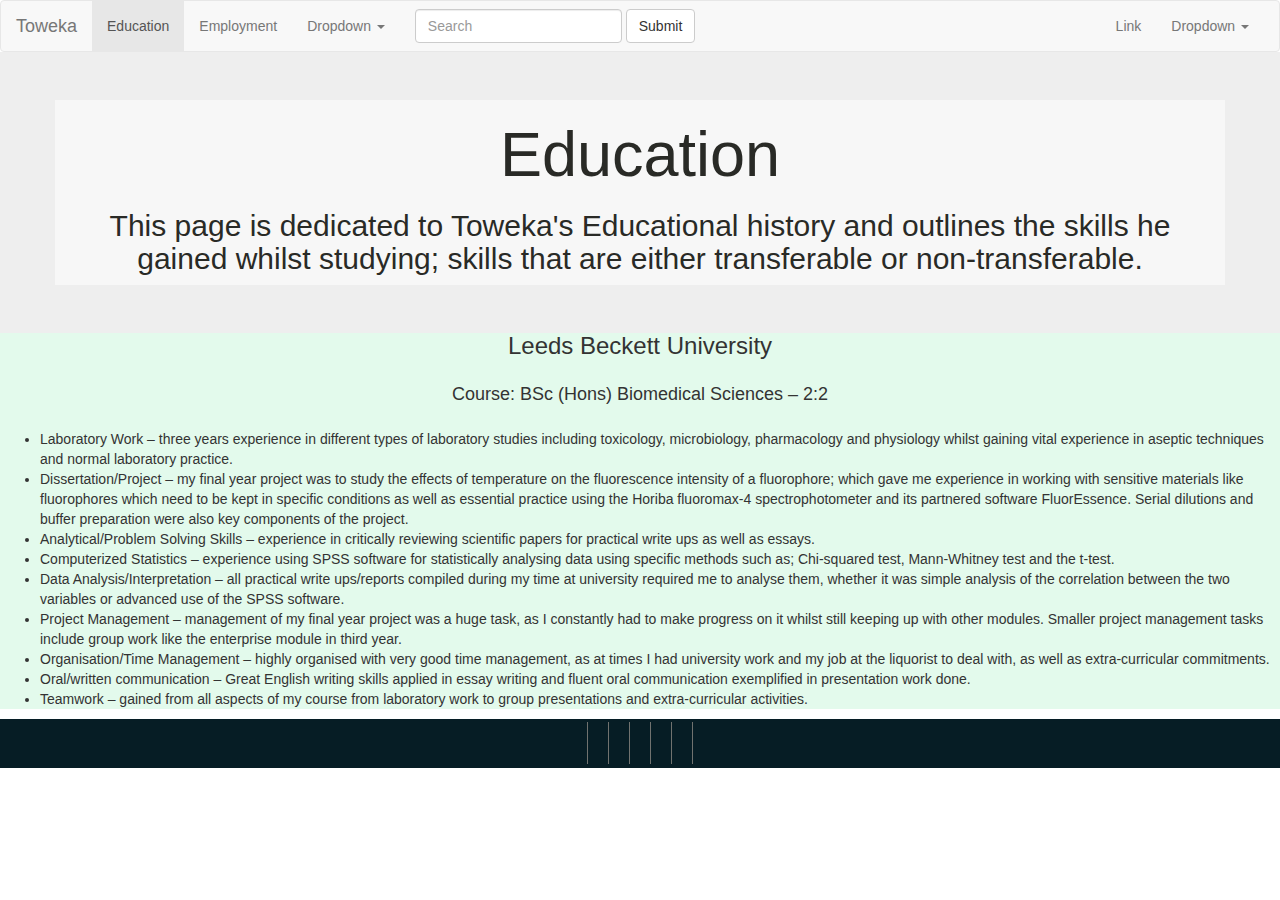
<file: education.html>
<!DOCTYPE html>
<html lang="en">
  <head>
    <meta charset="utf-8">
    <meta http-equiv="X-UA-Compatible" content="IE=edge">
    <meta name="viewport" content="width=device-width, initial-scale=1">
    <title>Toweka's Sparta Profile</title>
    <link href="css/bootstrap.min.css" rel="stylesheet">
    <link rel="stylesheet" href="css/style.css">
  </head>
  <body>

    <nav class="navbar navbar-default">
      <div class="container-fluid">
        <!-- Brand and toggle get grouped for better mobile display -->
        <div class="navbar-header">
          <button type="button" class="navbar-toggle collapsed" data-toggle="collapse" data-target="#bs-example-navbar-collapse-1" aria-expanded="false">
            <span class="sr-only">Toggle navigation</span>
            <span class="icon-bar"></span>
            <span class="icon-bar"></span>
            <span class="icon-bar"></span>
          </button>
          <a class="navbar-brand" href="index.html">Toweka</a>
        </div>

        <!-- Collect the nav links, forms, and other content for toggling -->
        <div class="collapse navbar-collapse" id="bs-example-navbar-collapse-1">
          <ul class="nav navbar-nav">
            <li class="active"><a href="education.html">Education<span class="sr-only">(current)</span></a></li>
            <li><a href="employment.html">Employment</a></li>
            <li class="dropdown">
              <a href="#" class="dropdown-toggle" data-toggle="dropdown" role="button" aria-haspopup="true" aria-expanded="false">Dropdown <span class="caret"></span></a>
              <ul class="dropdown-menu">
                <li><a href="#">Action</a></li>
                <li><a href="#">Another action</a></li>
                <li><a href="#">Something else here</a></li>
                <li role="separator" class="divider"></li>
                <li><a href="#">Separated link</a></li>
                <li role="separator" class="divider"></li>
                <li><a href="#">One more separated link</a></li>
              </ul>
            </li>
          </ul>
          <form class="navbar-form navbar-left">
            <div class="form-group">
              <input type="text" class="form-control" placeholder="Search">
            </div>
            <button type="submit" class="btn btn-default">Submit</button>
          </form>
          <ul class="nav navbar-nav navbar-right">
            <li><a href="#">Link</a></li>
            <li class="dropdown">
              <a href="#" class="dropdown-toggle" data-toggle="dropdown" role="button" aria-haspopup="true" aria-expanded="false">Dropdown <span class="caret"></span></a>
              <ul class="dropdown-menu">
                <li><a href="#">Action</a></li>
                <li><a href="#">Another action</a></li>
                <li><a href="#">Something else here</a></li>
                <li role="separator" class="divider"></li>
                <li><a href="#">Separated link</a></li>
              </ul>
            </li>
          </ul>
        </div><!-- /.navbar-collapse -->
      </div><!-- /.container-fluid -->
    </nav>

    <div class="jumbotron jt-image-2">
      <div class="container jt-text">
        <h1 class="text-center text-header">Education</h1>
        <h2 class="text-center">This page is dedicated to Toweka's Educational history and outlines the skills he gained whilst studying; skills that are either transferable or non-transferable.</h2>
      </div>
    </div>

    <div class="education background-3">
      <h3 class="text-center">Leeds Beckett University</h3>
      <h4 class="text-center">Course: BSc (Hons) Biomedical Sciences – 2:2</h4>
      <ul>
        <li>Laboratory Work – three years experience in different types of laboratory studies including toxicology, microbiology, pharmacology and physiology whilst gaining vital experience in aseptic techniques and normal laboratory practice.</li>
        <li>Dissertation/Project – my final year project was to study the effects of temperature on the fluorescence intensity of a fluorophore; which gave me experience in working with sensitive materials like fluorophores which need to be kept in specific conditions as well as essential practice using the Horiba fluoromax-4 spectrophotometer and its partnered software FluorEssence. Serial dilutions and buffer preparation were also key components of the project.</li>
        <li>Analytical/Problem Solving Skills – experience in critically reviewing scientific papers for practical write ups as well as essays.</li>
        <li>Computerized Statistics – experience using SPSS software for statistically analysing data using specific methods such as; Chi-squared test, Mann-Whitney test and the t-test.</li>
        <li>Data Analysis/Interpretation – all practical write ups/reports compiled during my time at university required me to analyse them, whether it was simple analysis of the correlation between the two variables or advanced use of the SPSS software.</li>
        <li>Project Management – management of my final year project was a huge task, as I constantly had to make progress on it whilst still keeping up with other modules. Smaller project management tasks include group work like the enterprise module in third year.</li>
        <li>Organisation/Time Management – highly organised with very good time management, as at times I had university work and my job at the liquorist to deal with, as well as extra-curricular commitments.</li>
        <li>Oral/written communication – Great English writing skills applied in essay writing and fluent oral communication exemplified in presentation work done.</li>
        <li>Teamwork – gained from all aspects of my course from laboratory work to group presentations and extra-curricular activities.</li>
      </ul>
    </div>

    <footer class="footer">
      <div class="container text-center">
        <a href="https://www.facebook.com/toweka.malcolm" target="_blank"><i class="fa fa-facebook"></i></a>
        <a href="https://www.twitter.com" target="_blank"><i class="fa fa-twitter"></i></a>
        <a href="https://www.linkedin.com/in/toweka-malcolm-386191161" target="_blank"><i class="fa fa-linkedin"></i></a>
        <a href="https://github.com/toweka" target="_blank"><i class="fa fa-github"></i></a>
        <a href="#"><i class="fa fa-skype"></i></a>
      </div>
    </footer>

    <script src="https://ajax.googleapis.com/ajax/libs/jquery/1.12.4/jquery.min.js"></script>

    <script src="js/bootstrap.min.js"></script>
  </body>
</html>
</file>
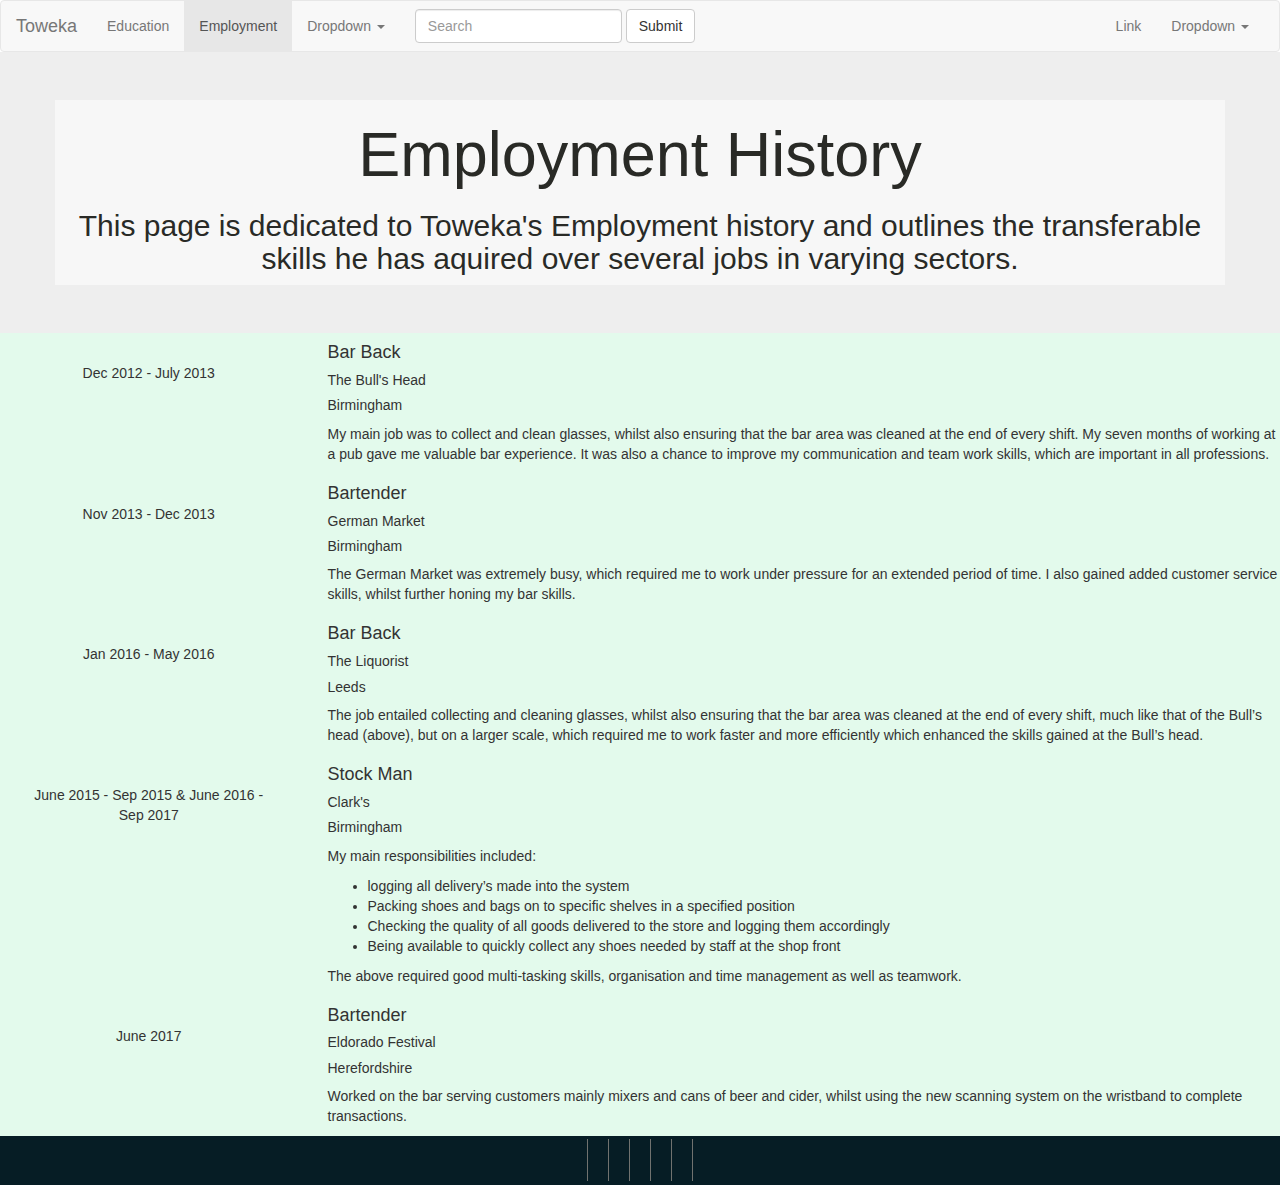
<file: employment.html>
<!DOCTYPE html>
<html lang="en">
  <head>
    <meta charset="utf-8">
    <meta http-equiv="X-UA-Compatible" content="IE=edge">
    <meta name="viewport" content="width=device-width, initial-scale=1">
    <title>Toweka's Sparta Profile</title>
    <link href="css/bootstrap.min.css" rel="stylesheet">
    <link rel="stylesheet" href="css/style.css">
  </head>
  <body>

    <nav class="navbar navbar-default">
      <div class="container-fluid">
        <!-- Brand and toggle get grouped for better mobile display -->
        <div class="navbar-header">
          <button type="button" class="navbar-toggle collapsed" data-toggle="collapse" data-target="#bs-example-navbar-collapse-1" aria-expanded="false">
            <span class="sr-only">Toggle navigation</span>
            <span class="icon-bar"></span>
            <span class="icon-bar"></span>
            <span class="icon-bar"></span>
          </button>
          <a class="navbar-brand" href="index.html">Toweka</a>
        </div>

        <!-- Collect the nav links, forms, and other content for toggling -->
        <div class="collapse navbar-collapse" id="bs-example-navbar-collapse-1">
          <ul class="nav navbar-nav">
            <li><a href="education.html">Education<span class="sr-only">(current)</span></a></li>
            <li class="active"><a href="employment.html">Employment</a></li>
            <li class="dropdown">
              <a href="#" class="dropdown-toggle" data-toggle="dropdown" role="button" aria-haspopup="true" aria-expanded="false">Dropdown <span class="caret"></span></a>
              <ul class="dropdown-menu">
                <li><a href="#">Action</a></li>
                <li><a href="#">Another action</a></li>
                <li><a href="#">Something else here</a></li>
                <li role="separator" class="divider"></li>
                <li><a href="#">Separated link</a></li>
                <li role="separator" class="divider"></li>
                <li><a href="#">One more separated link</a></li>
              </ul>
            </li>
          </ul>
          <form class="navbar-form navbar-left">
            <div class="form-group">
              <input type="text" class="form-control" placeholder="Search">
            </div>
            <button type="submit" class="btn btn-default">Submit</button>
          </form>
          <ul class="nav navbar-nav navbar-right">
            <li><a href="#">Link</a></li>
            <li class="dropdown">
              <a href="#" class="dropdown-toggle" data-toggle="dropdown" role="button" aria-haspopup="true" aria-expanded="false">Dropdown <span class="caret"></span></a>
              <ul class="dropdown-menu">
                <li><a href="#">Action</a></li>
                <li><a href="#">Another action</a></li>
                <li><a href="#">Something else here</a></li>
                <li role="separator" class="divider"></li>
                <li><a href="#">Separated link</a></li>
              </ul>
            </li>
          </ul>
        </div><!-- /.navbar-collapse -->
      </div><!-- /.container-fluid -->
    </nav>

    <div class="jumbotron jt-image-3">
      <div class="container jt-text">
        <h1 class="text-center text-header">Employment History</h1>
        <h2 class="text-center">This page is dedicated to Toweka's Employment history and outlines the transferable skills he has aquired over several jobs in varying sectors.</h2>
      </div>
    </div>

    <div class="row background-2">

      <div class="col-xs-3">
        <p class="date text-center">Dec 2012 - July 2013 </p>
      </div>
      <div class="col-xs-9">
        <h4>Bar Back</h4>
        <h5>The Bull's Head</h5>
        <h5>Birmingham</h5>
        <p>My main job was to collect and clean glasses, whilst also ensuring that the bar area was cleaned at the end of every shift. My seven months of working at a pub gave me valuable bar experience. It was also a chance to improve my communication and team work skills, which are important in all professions.</p>
      </div>

      <div class="col-xs-3">
        <p class="date text-center">Nov 2013 - Dec 2013</p>
      </div>
      <div class="col-xs-9">
        <h4>Bartender</h4>
        <h5>German Market</h5>
        <h5>Birmingham</h5>
        <p>The German Market was extremely busy, which required me to work under pressure for an extended period of time. I also gained added customer service skills, whilst further honing my bar skills.</p>
      </div>

      <div class="col-xs-3">
        <p class="date text-center">Jan 2016 - May 2016</p>
      </div>
      <div class="col-xs-9">
        <h4>Bar Back</h4>
        <h5>The Liquorist</h5>
        <h5>Leeds</h5>
        <p>The job entailed collecting and cleaning glasses, whilst also ensuring that the bar area was cleaned at the end of every shift, much like that of the Bull’s head (above), but on a larger scale, which required me to work faster and more efficiently which enhanced the skills gained at the Bull’s head.</p>
      </div>


      <div class="col-xs-3">
        <p class="date text-center">June 2015 - Sep 2015 & June 2016 - Sep 2017</p>
      </div>
      <div class="col-xs-9">
        <h4>Stock Man</h4>
        <h5>Clark's</h5>
        <h5>Birmingham</h5>
        <p>My main responsibilities included:</p>
        <ul>
          <li>logging all delivery’s made into the system </li>
          <li>Packing shoes and bags on to specific shelves in a specified position</li>
          <li>Checking the quality of all goods delivered to the store and logging them accordingly</li>
          <li>Being available to quickly collect any shoes needed by staff at the shop front</li>
        </ul>
        <p>The above required good multi-tasking skills, organisation and time management as well as teamwork.</p>
      </div>

      <div class="col-xs-3">
        <p class="date text-center">June 2017</p>
      </div>
      <div class="col-xs-9">
        <h4>Bartender</h4>
        <h5>Eldorado Festival</h5>
        <h5>Herefordshire</h5>
        <p>Worked on the bar serving customers mainly mixers and cans of beer and cider, whilst using the new scanning system on the wristband to complete transactions.</p>
      </div>

    </div>

    <footer class="footer">
      <div class="container text-center">
        <a href="https://www.facebook.com/toweka.malcolm" target="_blank"><i class="fa fa-facebook"></i></a>
        <a href="https://www.twitter.com" target="_blank"><i class="fa fa-twitter"></i></a>
        <a href="https://www.linkedin.com/in/toweka-malcolm-386191161" target="_blank"><i class="fa fa-linkedin"></i></a>
        <a href="https://github.com/toweka" target="_blank"><i class="fa fa-github"></i></a>
        <a href="#"><i class="fa fa-skype"></i></a>
      </div>
    </footer>

    <script src="https://ajax.googleapis.com/ajax/libs/jquery/1.12.4/jquery.min.js"></script>

    <script src="js/bootstrap.min.js"></script>
  </body>
</html>
</file>
<file: css/style.css>
.navbar {
  margin: 0px;
}

.jt-image-1 {
  background-size: cover;
  background-image: url(https://www.purplefrogproperty.com/wp-content/uploads/2016/09/Birmingham-skyline-770x250.jpg);
}

.jt-image-2 {
  background-size: cover;
  background-image: url(http://www.shreeramlab.in/images/product-images-4.jpg);
}
.jt-image-3 {
  background-size: cover;
  background-image: url(http://www.acwhiteayr.co.uk/wp-content/uploads/2015/03/e1.jpg);
}

.jt-text{
  background-color: rgba(255,255,255,0.5);
  color: #292A26;
}

.jumbotron {
  margin: 0px;
}

.education h4 {
  margin: 25px;
}

.date {
  margin: 30px;
}

.background-1 {
  background-color: #E3FAEC;
}

.background-2 {
  background-color: #E3FAEC;
}

.background-3 {
  background-color: #E3FAEC;
}

.background-3 h3 {
  margin-top: 0px;
}

.footer {
  background: #061D25;
  padding: 10px 0;
}
.footer a {
  color: #70726F;
  font-size: 20px;
  padding: 10px;
  border-right: 1px solid #70726F;
  transition: all .5s ease;
}
.footer a:first-child {
  border-left: 1px solid #70726F;
}
.footer a:hover {
  color: white;
}
</file>
